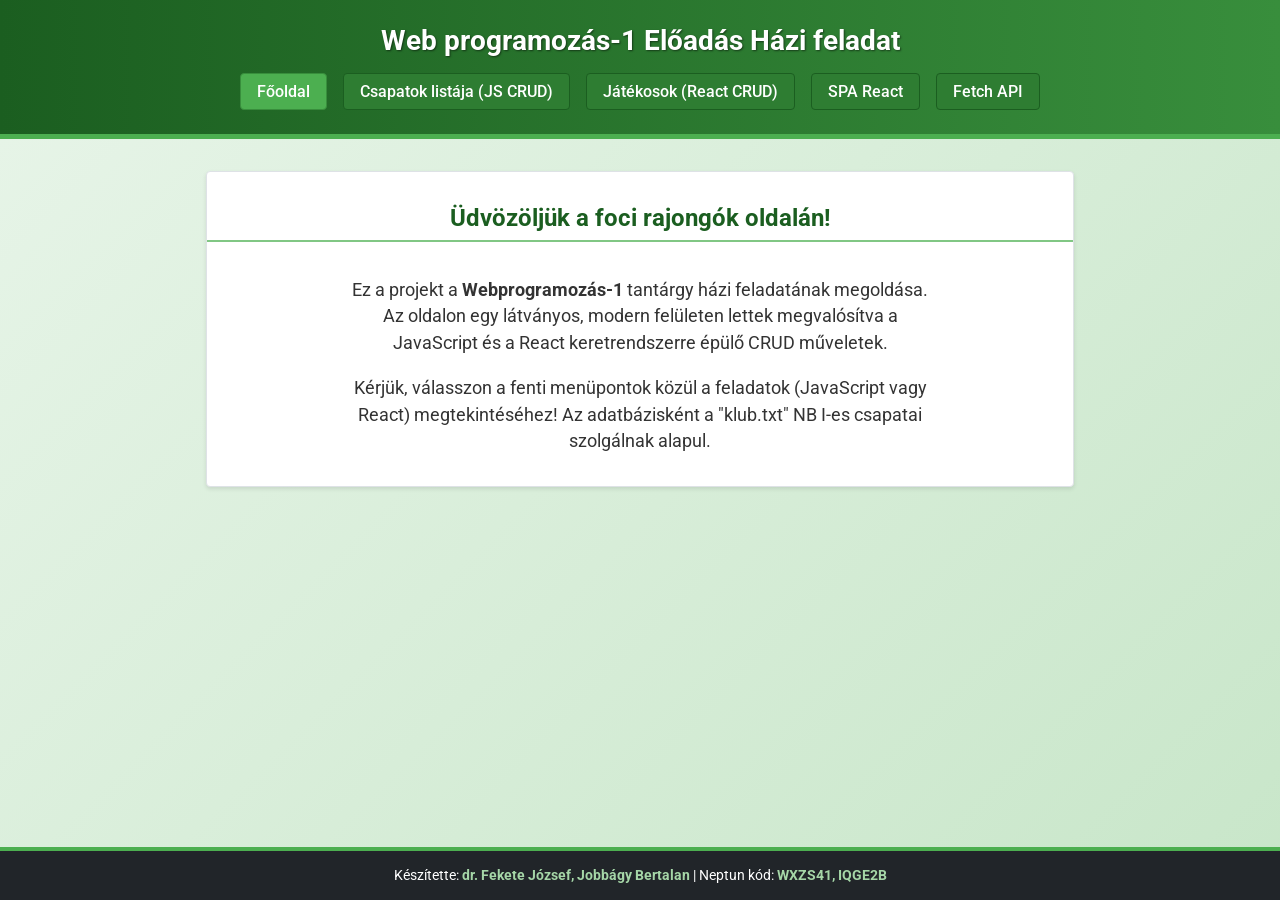
<file: index.html>
<!DOCTYPE html>
<html lang="hu">

<head>
    <meta charset="UTF-8">
    <meta name="viewport" content="width=device-width, initial-scale=1.0">
    <title>Web programozás-1 Előadás Házi feladat</title>
    <link rel="stylesheet" href="css/style.css">
    <meta name="description" content="Webprogramozás 1 beadandó feladat megoldása">
</head>

<body>
    <header>
        <h1>Web programozás-1 Előadás Házi feladat</h1>
        <nav>
            <a href="index.html" class="active">Főoldal</a>
            <a href="javascript.html">Csapatok listája (JS CRUD)</a>
            <a href="react.html">Játékosok (React CRUD)</a>
            <a href="spa.html">SPA React</a>
            <a href="fetchapi.html">Fetch API</a>
        </nav>
    </header>
    <main>
        <section class="glass-panel hero">
            <h2>Üdvözöljük a foci rajongók oldalán!</h2>
            <br>
            <p>Ez a projekt a <strong>Webprogramozás-1</strong> tantárgy házi feladatának megoldása.
                Az oldalon egy látványos, modern felületen lettek megvalósítva a JavaScript és a React keretrendszerre
                épülő CRUD műveletek.</p>
            <br>
            <p>Kérjük, válasszon a fenti menüpontok közül a feladatok (JavaScript vagy React) megtekintéséhez! Az
                adatbázisként a "klub.txt" NB I-es csapatai szolgálnak alapul.</p>
        </section>
    </main>
    <footer>
        <p>Készítette: <span>dr. Fekete József, Jobbágy Bertalan</span> | Neptun kód: <span>WXZS41, IQGE2B</span></p>
    </footer>

</body>

</html>
</file>
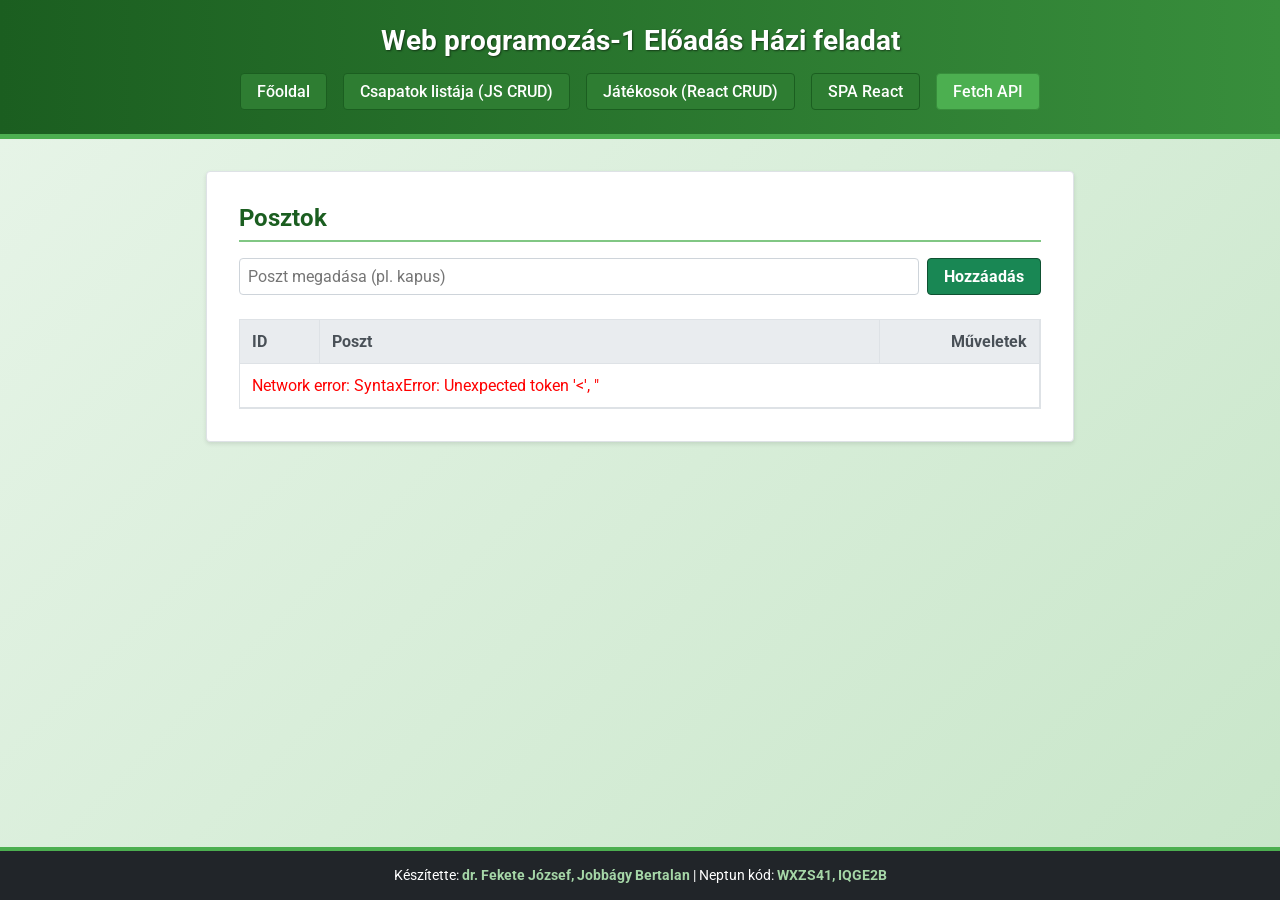
<file: fetchapi.html>
<!DOCTYPE html>
<html lang="hu">

<head>
    <meta charset="UTF-8">
    <meta name="viewport" content="width=device-width, initial-scale=1.0">
    <title>Fetch API</title>
    <link rel="stylesheet" href="css/style.css">
    <meta name="description" content="Webprogramozás 1 beadandó feladat megoldása">
</head>

<body>
    <header>
        <h1>Web programozás-1 Előadás Házi feladat</h1>
        <nav>
            <a href="index.html">Főoldal</a>
            <a href="javascript.html">Csapatok listája (JS CRUD)</a>
            <a href="react.html">Játékosok (React CRUD)</a>
            <a href="spa.html">SPA React</a>
            <a href="fetchapi.html" class="active">Fetch API</a>
        </nav>
    </header>
    <main>
        <section class="glass-panel">
            <h2>Posztok</h2>
            <form id="crud-form" class="crud-form">
                <input type="hidden" id="poszt-id" name="poszt-id">
                <input type="text" id="poszt-name" name="poszt-name" placeholder="Poszt megadása (pl. kapus)" required autocomplete="off">
                <button type="submit" id="submit-btn">Hozzáadás</button>
            </form>

            <div class="table-container">
                <table id="posts-table">
                    <thead>
                        <tr>
                            <th style="width: 10%;">ID</th>
                            <th>Poszt</th>
                            <th style="width: 20%; text-align: right;">Műveletek</th>
                        </tr>
                    </thead>
                    <tbody id="posztTableBody">
                        <!-- Javascript tölti ki -->
                    </tbody>
                </table>
            </div>

        </section>
    </main>
    <footer>
        <p>Készítette: <span>dr. Fekete József, Jobbágy Bertalan</span> | Neptun kód: <span>WXZS41, IQGE2B</span></p>
    </footer>
 
    <script src="fetchapi/js/main.js"></script>
</body>

</html>
</file>
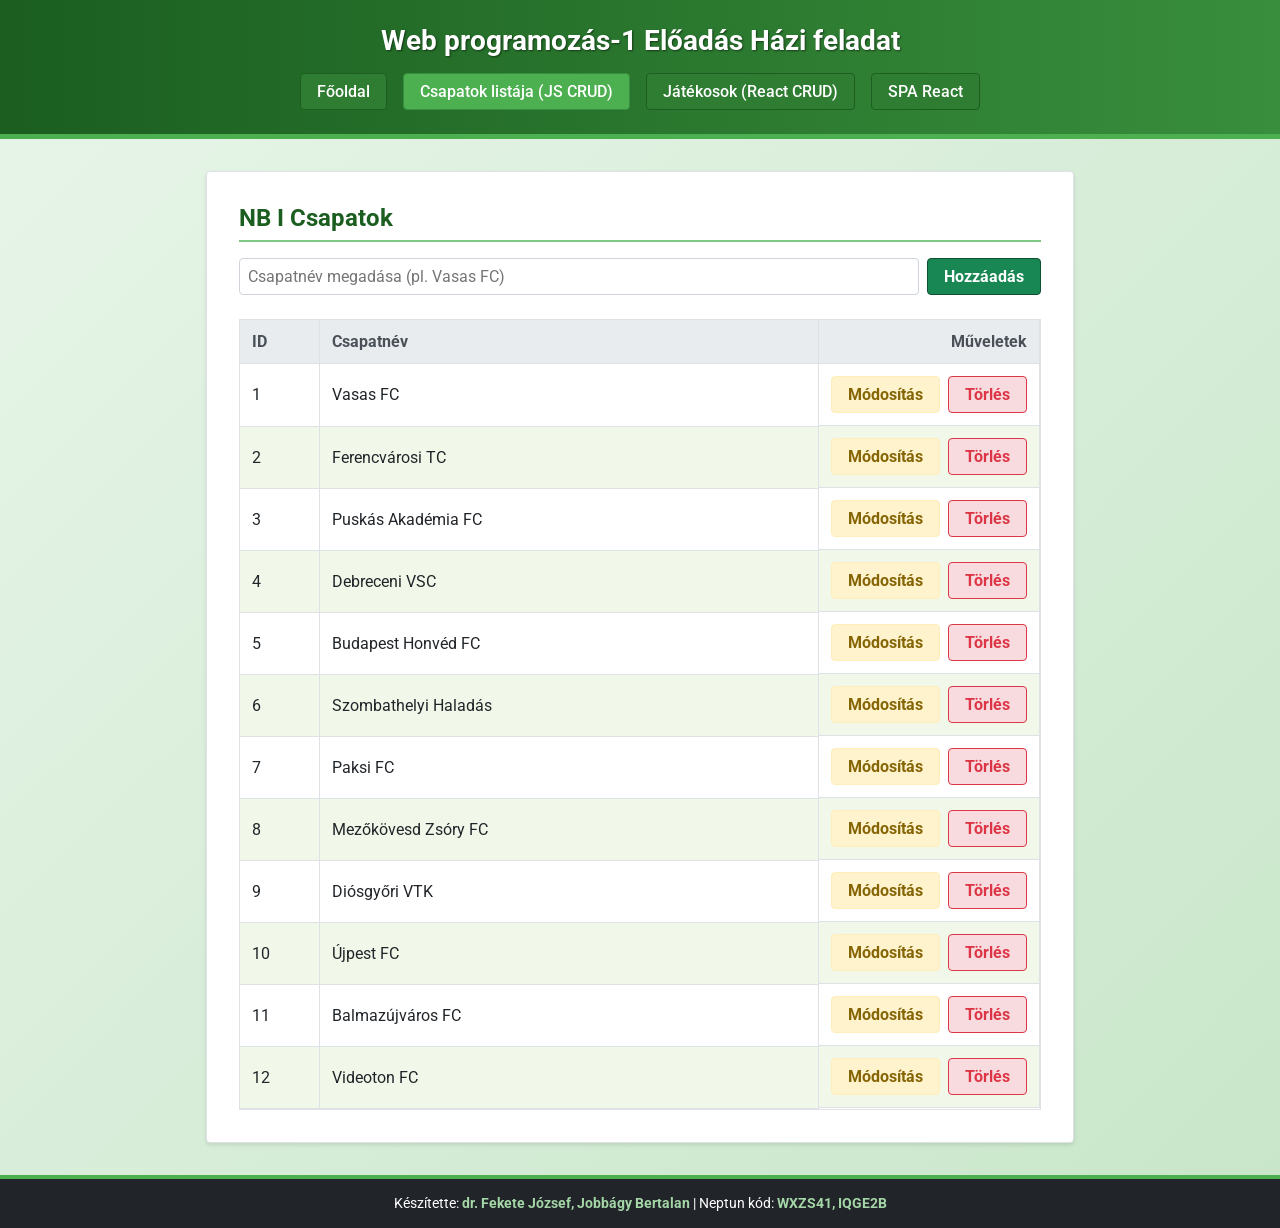
<file: javascript.html>
<!DOCTYPE html>
<html lang="hu">
<head>
    <meta charset="UTF-8">
    <meta name="viewport" content="width=device-width, initial-scale=1.0">
    <title>JavaScript CRUD - Web programozás-1</title>
    <link rel="stylesheet" href="css/style.css">
</head>
<body>

    <header>
        <h1>Web programozás-1 Előadás Házi feladat</h1>
        <nav>
            <a href="index.html">Főoldal</a>
            <a href="javascript.html" class="active">Csapatok listája (JS CRUD)</a>
            <a href="react.html">Játékosok (React CRUD)</a>
            <a href="/react-spa/dist/index.html">SPA React</a>
        </nav>
    </header>

    <main>
        <section class="glass-panel">
            <h2>NB I Csapatok</h2>
            
            <form id="crud-form" class="crud-form">
                <input type="hidden" id="club-id">
                <input type="text" id="club-name" placeholder="Csapatnév megadása (pl. Vasas FC)" required autocomplete="off">
                <button type="submit" id="submit-btn">Hozzáadás</button>
            </form>

            <div class="table-container">
                <table id="clubs-table">
                    <thead>
                        <tr>
                            <th style="width: 10%;">ID</th>
                            <th>Csapatnév</th>
                            <th style="width: 20%; text-align: right;">Műveletek</th>
                        </tr>
                    </thead>
                    <tbody id="table-body">
                        <!-- Javascript tölti ki -->
                    </tbody>
                </table>
            </div>
        </section>
    </main>

    <footer>
        <p>Készítette: <span>dr. Fekete József, Jobbágy Bertalan</span> | Neptun kód: <span>WXZS41, IQGE2B</span></p>
    </footer>

    <script src="js/app.js"></script>
</body>
</html>
</file>
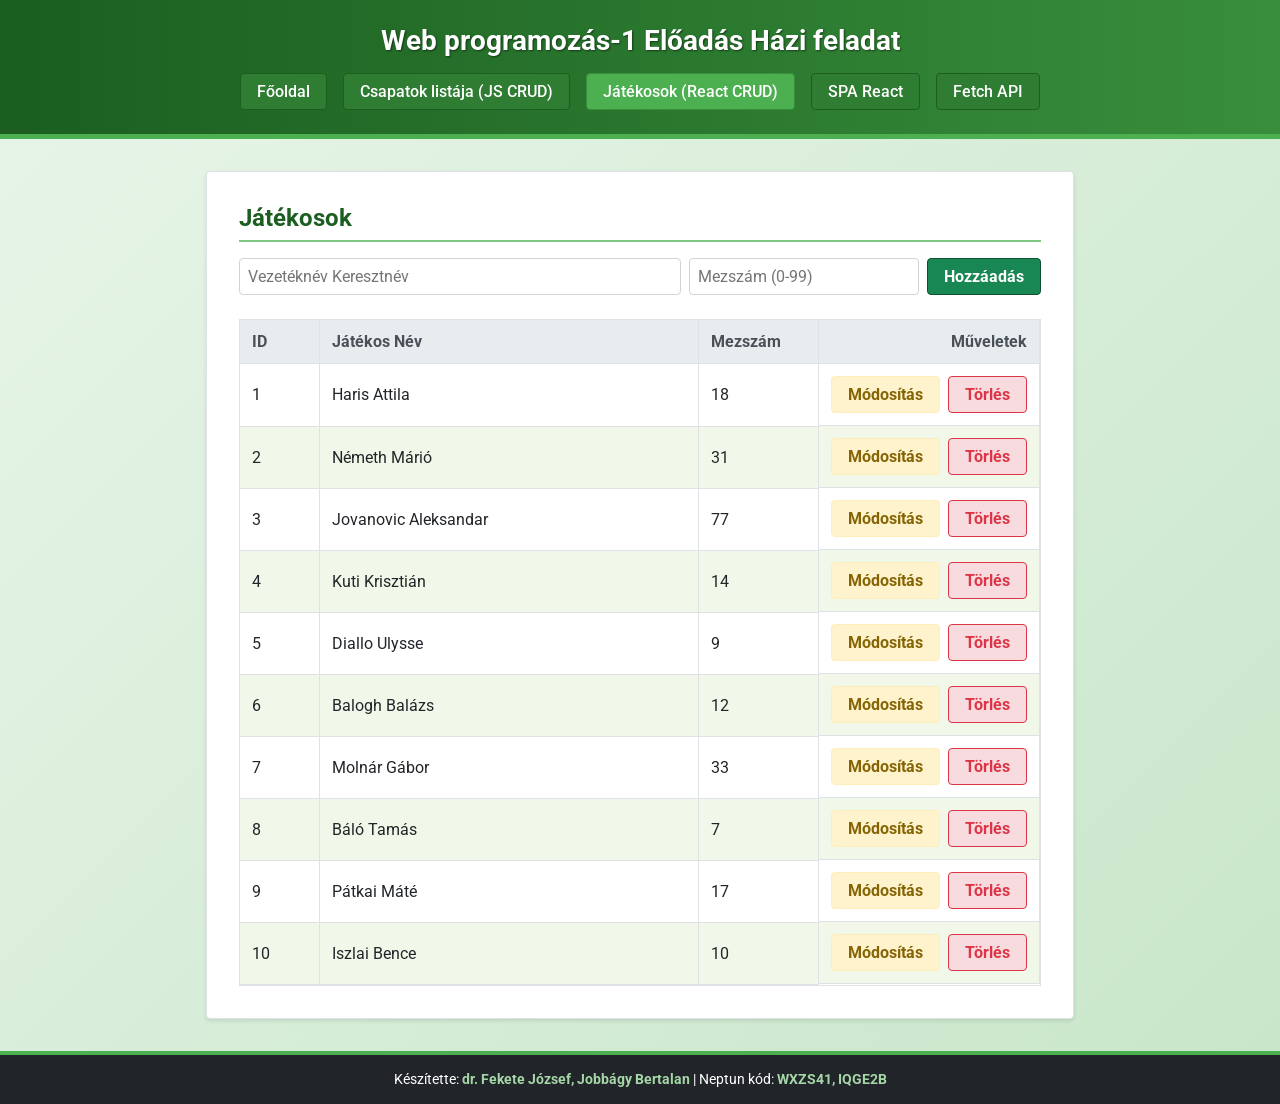
<file: react.html>
<!DOCTYPE html>
<html lang="hu">
<head>
    <meta charset="UTF-8">
    <meta name="viewport" content="width=device-width, initial-scale=1.0">
    <title>React CRUD - Web programozás-1</title>
    <link rel="stylesheet" href="css/style.css">
    
    <!-- React & ReactDOM lokális fájlok betöltése (Babel / JSX nélkül) -->
    <script src="js/react.development.js"></script>
    <script src="js/react-dom.development.js"></script>
</head>
<body>

    <header>
        <h1>Web programozás-1 Előadás Házi feladat</h1>
        <nav>
            <a href="index.html">Főoldal</a>
            <a href="javascript.html">Csapatok listája (JS CRUD)</a>
            <a href="react.html" class="active">Játékosok (React CRUD)</a>
            <a href="/react-spa/dist/index.html">SPA React</a>
            <a href="fetchapi.html">Fetch API</a>
        </nav>
    </header>

    <main>
        <section class="glass-panel">
            <h2>Játékosok</h2>
            
            <!-- React alkalmazás gyökér elem -->
            <div id="react-root"></div>

        </section>
    </main>

    <footer>
        <p>Készítette: <span>dr. Fekete József, Jobbágy Bertalan</span> | Neptun kód: <span>WXZS41, IQGE2B</span></p>
    </footer>

    <!-- React alkalmazás logika (JSX nélkül) -->
    <script src="js/react-app.js"></script>
</body>
</html>
</file>
<file: css/style.css>
@import url('https://fonts.googleapis.com/css2?family=Roboto:wght@400;500;700&display=swap');

:root {
  --primary: #198754;
  --primary-hover: #146c43;
  --secondary: #0f5132;
  --bg-color: #f8f9fa;
  --surface: #ffffff;
  --surface-border: #dee2e6;
  --text-main: #212529;
  --text-muted: #6c757d;
  --success: #198754;
  --danger: #dc3545;
}

* {
  margin: 0;
  padding: 0;
  box-sizing: border-box;
  font-family: 'Roboto', sans-serif;
}

/* Egyszerűbb, világos zöld-fehér focis átmenet */
body {
  background: linear-gradient(135deg, #e8f5e9 0%, #c8e6c9 100%);
  color: var(--text-main);
  min-height: 100vh;
  display: flex;
  flex-direction: column;
}

/* Header - "Bénább", hagyományos zöld sáv */
header {
  background: linear-gradient(90deg, #1b5e20, #388e3c);
  padding: 1.5rem 2rem;
  border-bottom: 5px solid #4caf50;
  text-align: center;
}

header h1 {
  font-size: 1.75rem;
  font-weight: 700;
  margin-bottom: 1rem;
  color: white;
  text-shadow: 1px 1px 2px rgba(0,0,0,0.5);
}

/* Egyszerű gomb-szerű menü */
nav {
  display: flex;
  justify-content: center;
  gap: 1rem;
  flex-wrap: wrap;
}

nav a {
  color: white;
  background-color: #2e7d32;
  text-decoration: none;
  font-weight: 500;
  padding: 0.5rem 1rem;
  border-radius: 4px;
  border: 1px solid #1b5e20;
}

nav a:hover, nav a.active {
  background-color: #4caf50;
  border-color: #388e3c;
  color: white;
}

/* Main Content Area */
main {
  flex: 1;
  padding: 2rem 1rem;
  max-width: 900px;
  margin: 0 auto;
  width: 100%;
}

/* Kiszedtük a Glassmorphism kódot, sima fehér doboz */
.glass-panel {
  background: var(--surface);
  border: 1px solid var(--surface-border);
  border-radius: 4px; /* Kis lekerekítés csak */
  padding: 2rem;
  box-shadow: 0 2px 4px rgba(0, 0, 0, 0.1); /* Minimális, nem tolakodó árnyék */
}

.glass-panel h2 {
  font-size: 1.5rem;
  margin-bottom: 1rem;
  color: #1b5e20;
  border-bottom: 2px solid #81c784;
  padding-bottom: 0.5rem;
}

/* Hagyományos űrlap elemek */
.crud-form {
  display: flex;
  gap: 0.5rem;
  margin-bottom: 1.5rem;
  flex-wrap: wrap;
  align-items: center;
}

.crud-form input {
  background: #fff;
  border: 1px solid #ced4da;
  color: var(--text-main);
  padding: 0.5rem;
  border-radius: 4px;
  font-size: 1rem;
  flex: 1;
  min-width: 200px;
}

.crud-form input:focus {
  outline: none;
  border-color: #81c784;
}

/* Hagyományosabb, nem lebegő gombok */
button {
  background: var(--primary);
  color: white;
  border: 1px solid var(--secondary);
  padding: 0.5rem 1rem;
  border-radius: 4px;
  font-weight: bold;
  cursor: pointer;
  font-size: 1rem;
}

button:hover {
  background: var(--primary-hover);
}

button.btn-danger {
  background: #f8dbdf;
  color: #dc3545;
  border: 1px solid #dc3545;
}

button.btn-danger:hover {
  background: #dc3545;
  color: white;
}

button.btn-edit {
  background: #fff3cd;
  color: #856404;
  border: 1px solid #ffeeba;
}

button.btn-edit:hover {
  background: #ffc107;
  color: #212529;
}

/* Egyszerűbb táblázat */
.table-container {
  overflow-x: auto;
  border: 1px solid var(--surface-border);
  background: white;
}

table {
  width: 100%;
  border-collapse: collapse;
  text-align: left;
}

th, td {
  padding: 0.75rem;
  border-bottom: 1px solid var(--surface-border);
  border-right: 1px solid var(--surface-border);
}

th {
  background: #e9ecef;
  font-weight: bold;
  color: #495057;
}

/* Sávos megjelenés */
tr:nth-child(even) {
  background-color: #f1f8e9;
}

.actions {
  display: flex;
  gap: 0.5rem;
}

/* Sötét lábléc zöld éllel */
footer {
  background: #212529;
  border-top: 4px solid #4caf50;
  padding: 1rem;
  text-align: center;
  color: white;
  font-size: 0.9rem;
}

footer p span {
  color: #a5d6a7;
  font-weight: bold;
}

/* Kezdőoldal */
.hero {
  text-align: center;
  padding: 2rem 0;
}

.hero p {
  color: #333;
  font-size: 1.1rem;
  max-width: 600px;
  margin: 0 auto;
  line-height: 1.5;
}
</file>
